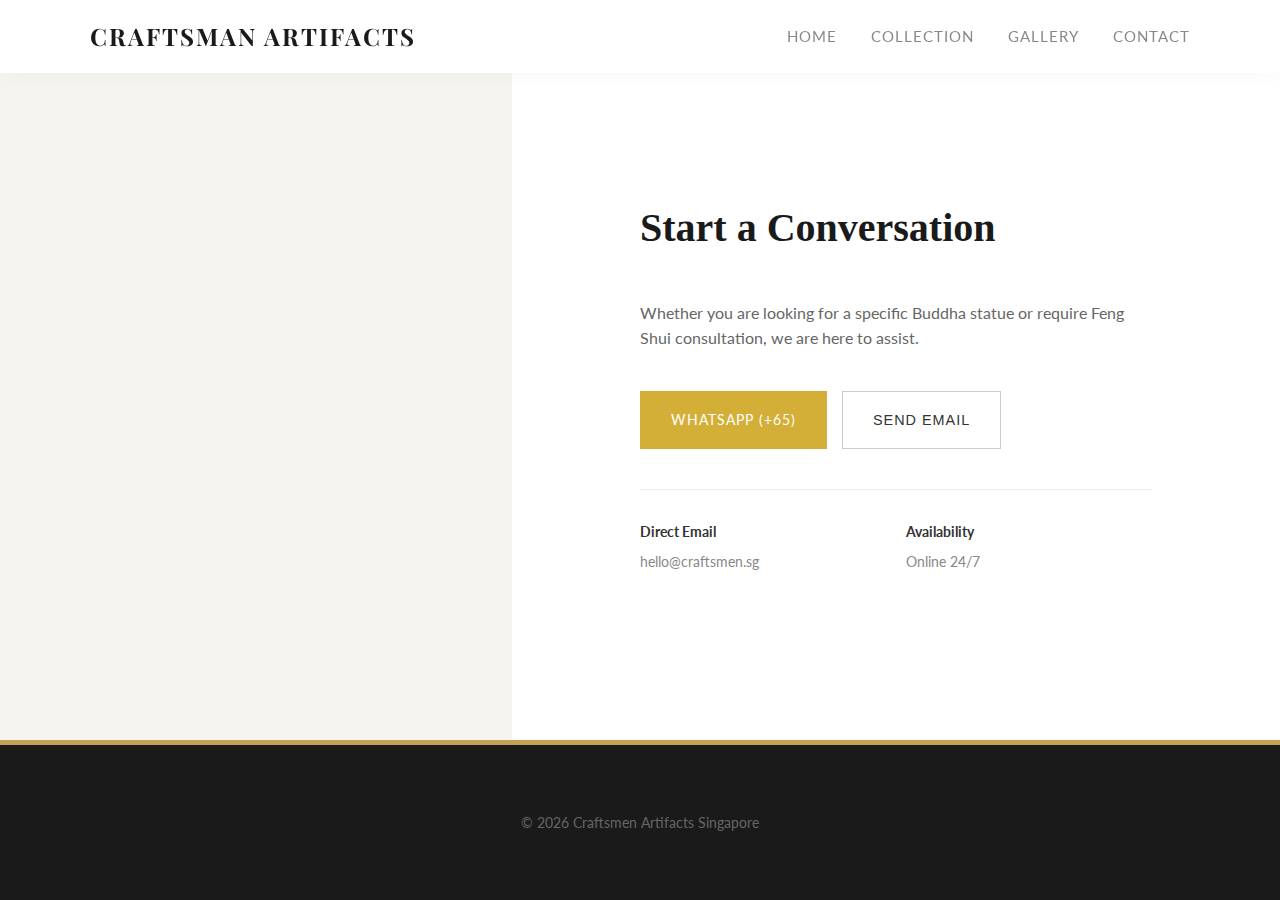
<file: contact/index.html>
<!DOCTYPE html>
<html lang="en">
<head>
    <meta charset="UTF-8">
    <meta name="viewport" content="width=device-width, initial-scale=1.0">
    <title>Contact | Craftsmen Artifacts</title>
    <link rel="stylesheet" href="../style.css">
    
    <style>
        /* --- PAGE LAYOUT STYLES --- */
        body {
            margin: 0;
            padding: 0;
            display: flex;
            flex-direction: column;
            min-height: 100vh;
        }

        /* The container for the Split View */
        .contact-wrapper {
            display: flex;
            flex: 1; /* Fills remaining height below navbar */
            width: 100%;
            height: auto;
            min-height: 80vh; /* Ensures it looks good on big screens */
        }

        /* --- LEFT SIDE: IMAGE --- */
        .contact-visual {
            flex: 1;
            /* Placeholder Image: High-end Bronze Texture */
            background-image: url('https://images.unsplash.com/photo-1629904853716-f004b377c814?q=80&w=2070&auto=format&fit=crop'); 
            background-size: cover;
            background-position: center;
            background-repeat: no-repeat;
            min-height: 400px;
        }

        /* --- RIGHT SIDE: CONTENT --- */
        .contact-info {
            flex: 1;
            display: flex;
            flex-direction: column;
            justify-content: center;
            padding: 8% 10%; /* Responsive padding */
            background-color: #fff;
        }

        /* --- TYPOGRAPHY & BUTTONS --- */
        .contact-title {
            font-size: 2.5rem;
            margin-bottom: 20px;
            color: #1a1a1a;
            font-family: serif; /* Matches your luxury vibe */
        }
        
        .contact-text {
            color: #666;
            line-height: 1.6;
            margin-bottom: 40px;
            max-width: 500px;
        }

        .btn-group {
            display: flex;
            gap: 15px;
            flex-wrap: wrap;
            margin-bottom: 40px;
        }

        .btn-action {
            padding: 15px 30px;
            font-size: 0.9rem;
            text-decoration: none;
            text-transform: uppercase;
            letter-spacing: 1px;
            cursor: pointer;
            transition: 0.3s;
            text-align: center;
            border: 1px solid transparent;
        }

        /* Gold Solid Button */
        .btn-gold {
            background-color: #d4af37; /* Gold */
            color: white;
            border-color: #d4af37;
        }
        .btn-gold:hover { background-color: #b59026; }

        /* Black Outline Button */
        .btn-outline {
            background-color: transparent;
            color: #333;
            border-color: #ccc;
        }
        .btn-outline:hover {
            border-color: #d4af37;
            color: #d4af37;
        }

        /* Contact Details */
        .details-grid {
            display: grid;
            grid-template-columns: 1fr 1fr;
            gap: 20px;
            border-top: 1px solid #eee;
            padding-top: 30px;
        }
        .detail-item h4 { margin: 0 0 5px 0; font-size: 0.85rem; color: #333; }
        .detail-item p { margin: 0; color: #888; font-size: 0.9rem; }

        /* --- MODAL (POPUP) STYLES --- */
        .modal {
            display: none; position: fixed; z-index: 2000; left: 0; top: 0; width: 100%; height: 100%;
            background-color: rgba(0,0,0,0.6); backdrop-filter: blur(4px);
        }
        .modal-content {
            background-color: #fff; margin: 10vh auto; padding: 40px;
            width: 90%; max-width: 500px; position: relative; border-radius: 4px;
        }
        .close { float: right; font-size: 28px; cursor: pointer; }
        .modal-form input, .modal-form textarea {
            width: 100%; padding: 12px; margin-bottom: 15px;
            border: 1px solid #ddd; box-sizing: border-box; font-family: inherit;
        }
        .modal-form button {
            background: #1a1a1a; color: #fff; padding: 15px; width: 100%;
            border: none; cursor: pointer; text-transform: uppercase;
        }

        /* Mobile Fix */
        @media (max-width: 768px) {
            .contact-wrapper { flex-direction: column; }
            .contact-visual { height: 250px; flex: none; }
        }
    </style>
</head>
<body>

    <header>
        <nav>
            <a href="../" class="logo">Craftsman Artifacts</a>
            <div class="nav-links">
                <a href="../">Home</a>
                <a href="../products/">Collection</a>
                <a href="../gallery/">Gallery</a>
                <a href="../contact/">Contact</a>
            </div>
        </nav>
    </header>

    <div class="contact-wrapper">
        <div class="contact-visual"></div>

        <div class="contact-info">
            <h1 class="contact-title">Start a Conversation</h1>
            <p class="contact-text">
                Whether you are looking for a specific Buddha statue or require Feng Shui consultation, we are here to assist.
            </p>

            <div class="btn-group">
                <a href="https://wa.me/6591234567" class="btn-action btn-gold">WhatsApp (+65)</a>
                <button id="openModalBtn" class="btn-action btn-outline">Send Email</button>
            </div>

            <div class="details-grid">
                <div class="detail-item">
                    <h4>Direct Email</h4>
                    <p>hello@craftsmen.sg</p>
                </div>
                <div class="detail-item">
                    <h4>Availability</h4>
                    <p>Online 24/7</p>
                </div>
            </div>
        </div>
    </div>

    <div id="contactModal" class="modal">
        <div class="modal-content">
            <span class="close">&times;</span>
            <h2 style="margin-top:0; font-family: serif;">Send Inquiry</h2>
            <form class="modal-form" id="emailForm">
                <input type="text" placeholder="Name" required>
                <input type="email" placeholder="Email" required>
                <textarea rows="4" placeholder="Message" required></textarea>
                <button type="submit">Send</button>
            </form>
        </div>
    </div>

    <footer>
        <p>&copy; 2026 Craftsmen Artifacts Singapore</p>
    </footer>

    <script>
        const modal = document.getElementById("contactModal");
        const btn = document.getElementById("openModalBtn");
        const span = document.getElementsByClassName("close")[0];
        const form = document.getElementById("emailForm");

        btn.onclick = () => modal.style.display = "block";
        span.onclick = () => modal.style.display = "none";
        window.onclick = (e) => { if(e.target == modal) modal.style.display = "none"; }
        
        form.onsubmit = (e) => {
            e.preventDefault();
            alert("Message Sent!");
            modal.style.display = "none";
        }
    </script>
</body>
</html>
</file>
<file: style.css>
/* --- 1. FONTS & VARIABLES --- */
@import url('https://fonts.googleapis.com/css2?family=Lato:wght@300;400&family=Playfair+Display:wght@400;700&display=swap');

:root {
    --gold: #C5A059;
    --gold-gradient: linear-gradient(135deg, #C5A059 0%, #E6C87F 100%);
    --dark: #1a1a1a;
    /* CHANGED: Global Background is now Warm Linen */
    --light: #f5f4f0; 
    --shadow: 0 10px 30px rgba(0,0,0,0.08);
}

body { 
    margin: 0; 
    font-family: 'Lato', sans-serif; 
    background: var(--light); 
    color: #444; 
    line-height: 1.8; 
    padding-top: 80px; 
}

h1, h2, h3, .logo { font-family: 'Playfair Display', serif; color: var(--dark); }

/* --- 2. NAVIGATION --- */
header { 
    background: #fff; 
    box-shadow: 0 2px 20px rgba(0,0,0,0.03); 
    position: fixed; 
    top: 0; left: 0;
    width: 100%;
    z-index: 1000; 
    transition: 0.3s; 
}

nav { 
    max-width: 1100px; 
    margin: 0 auto; 
    display: flex; 
    justify-content: space-between; 
    align-items: center; 
    padding: 15px 20px; 
}

.logo { 
    font-family: 'Playfair Display', serif; 
    font-size: 1.5rem; 
    font-weight: 700; 
    text-transform: uppercase; 
    letter-spacing: 2px; 
    color: var(--dark); 
    text-decoration: none; 
}
.logo:hover { color: var(--gold); }

.nav-links a { 
    margin-left: 30px; 
    font-weight: 400; 
    font-size: 0.95rem; 
    text-transform: uppercase; 
    letter-spacing: 1px; 
    color: #888; 
    text-decoration: none;
    transition: 0.3s; 
}
.nav-links a:hover, .nav-links a.active { color: var(--gold); }

/* --- 3. BANNER / CAROUSEL --- */
.carousel-container { 
    position: relative; 
    width: 100%; 
    aspect-ratio: 16 / 9; 
    height: auto;
    max-height: 75vh;
    overflow: hidden; 
    background: #000; 
}
.slide { 
    position: absolute; top: 0; left: 0; width: 100%; height: 100%; 
    opacity: 0; transition: opacity 1.5s ease-in-out, transform 6s linear; 
    background-position: center 30%; background-size: cover; 
    transform: scale(1.05); 
}
.slide.active { opacity: 1; transform: scale(1); z-index: 2; }
.overlay { 
    position: absolute; top:0; left:0; width:100%; height:100%; 
    background: rgba(0,0,0,0.3); 
    display:flex; align-items:center; justify-content:center; text-align:center;
    z-index: 3;
}
.hero-text h2 { font-size: 1.2rem; margin: 0 0 5px 0; color: var(--gold); }
.hero-text h1 { color: white; font-size: 2rem; margin-bottom: 10px; text-shadow: 0 2px 10px rgba(0,0,0,0.5); }
.hero-text p { color: #eee; font-size: 1rem; margin-bottom: 20px; font-weight: 300; }

/* --- 4. BUTTONS & UTILS --- */
.btn { 
    display: inline-block; padding: 12px 30px; 
    background: var(--gold-gradient); color: white; 
    border-radius: 2px; font-weight: bold; letter-spacing: 1px; 
    text-transform: uppercase; font-size: 0.85rem; text-decoration: none;
    box-shadow: 0 5px 15px rgba(197, 160, 89, 0.4); 
    transition: 0.3s; 
}
.btn:hover { transform: translateY(-3px); box-shadow: 0 8px 20px rgba(197, 160, 89, 0.6); }

/* --- 5. GRID & CARDS (The New Warm Look) --- */
.product-grid, .gallery-grid { 
    display: grid; 
    grid-template-columns: repeat(auto-fill, minmax(260px, 1fr)); 
    gap: 30px; 
    max-width: 1200px; 
    margin: 0 auto; 
    padding-bottom: 80px; 
}

.card, .gallery-item { 
    /* Cards are WHITE to pop against the warm background */
    background: #ffffff; 
    
    /* Dark Stone Grey Border (#b8b5b0) */
    border: 1px solid #b8b5b0; 
    
    border-radius: 6px; 
    overflow: hidden; 
    box-shadow: 0 4px 6px rgba(0,0,0,0.05); 
    transition: 0.3s ease;
    padding: 15px; 
}

.card:hover, .gallery-item:hover { 
    transform: translateY(-5px); 
    box-shadow: 0 15px 30px rgba(0,0,0,0.1); 
    border-color: var(--gold); 
}

.card img, .gallery-item img { 
    width: 100%; 
    height: 280px; 
    object-fit: contain; 
    background-color: #ffffff; /* Image box is also white */
    margin-bottom: 15px;
    padding: 15px; 
    box-sizing: border-box;
    border: 1px solid #f0f0f0; 
    border-radius: 4px;
}

.card-info, .caption { padding: 10px 0 0 0; text-align: center; }
.card-title { display: block; font-family: 'Playfair Display', serif; font-size: 1.1rem; color: #1a1a1a; margin-bottom: 5px; font-weight: bold; }
.price { color: var(--gold); font-weight: bold; display: block; margin-top: 5px; font-size: 1rem; }

/* --- 6. FOOTER --- */
footer { background: var(--dark); color: #666; text-align: center; padding: 50px 0; border-top: 5px solid var(--gold); font-size: 0.9rem; }

/* --- MOBILE ADJUSTMENTS --- */
@media (max-width: 768px) {
    header { position: relative; }
    body { padding-top: 0; }
    nav { flex-direction: column; align-items: center; padding: 15px 10px; }
    .logo { font-size: 1.4rem; margin-bottom: 5px; text-align: center; width: 100%; }
    .nav-links { display: flex; flex-wrap: wrap; justify-content: center; gap: 15px; width: 100%; margin-top: 10px; }
    .nav-links a { margin-left: 0; font-size: 0.85rem; padding: 5px; }
    .carousel-container { height: 60vh; }
}
</file>
